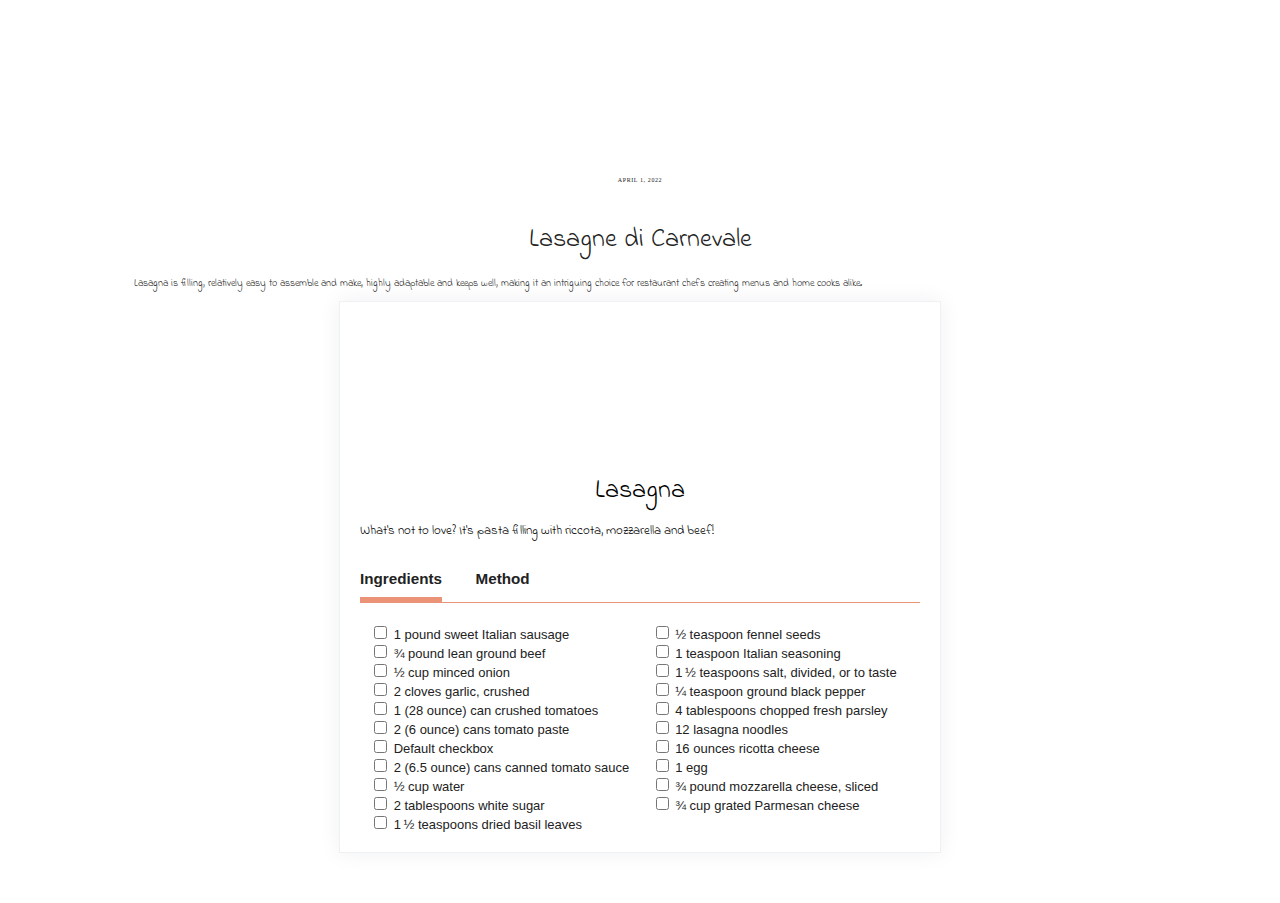
<file: recipes/lasagna.html>
<!DOCTYPE html>

<html>

<head>
    <meta charset="utf-8">

    <!-- GOOGLE FONTS -->
    <link rel="preconnect" href="https://fonts.googleapis.com">
    <link rel="preconnect" href="https://fonts.gstatic.com" crossorigin>
    <link href="https://fonts.googleapis.com/css2?family=Bad+Script&family=Indie+Flower&family=Niconne&display=swap"
        rel="stylesheet">

    <!-- CSS STYLE SHEET -->
    <link rel="stylesheet" href="lasagna.css">


    <head>

        <div class="Blog-meta">
            <time class="Blog-meta" datetime="2022-04-01">April 1, 2022</time>
        </div>

        <h1>Lasagne di Carnevale</h1>

        <div class="recipeDescription">
            <p>
                Lasagna is filling, relatively easy to assemble and make, highly adaptable and keeps well, making it an
                intriguing choice for restaurant chefs creating menus and home cooks alike.</p>
        </div>

    </head>

    <section class="mainContent">
        <div class='recipe-card'>
            <div
                style="background:url(https://images.unsplash.com/photo-1546453570-d2fcacdafbb2?ixlib=rb-1.2.1&ixid=MnwxMjA3fDB8MHxwaG90by1wYWdlfHx8fGVufDB8fHx8&auto=format&fit=crop&w=1452&q=80) no-repeat 50% 50%; background-size:cover; height: 150px">
            </div>
            <div class="recipe-card__body">
                <h1 class="recipe-card__heading">Lasagna</h1>
                <h2 class="recipe-card__subhead"> What's not to love? It's pasta filling with riccota, mozzarella and
                    beef! </h2>

                <ul class="recipe-card__nav">
                    <li>
                        <h3 class="active">Ingredients</h3>
                    </li>
                    <li>
                        <h3>Method</h3>
                    </li>
                </ul>



                <ul class="recipe-card__ingredients">
                    <div class="form-check">
                        <input class="form-check-input" type="checkbox" value="" id="flexCheckDefault">
                        <label class="form-check-label" for="flexCheckDefault">
                            1 pound sweet Italian sausage
                        </label>
                    </div>
                    <div class="form-check">
                        <input class="form-check-input" type="checkbox" value="" id="flexCheckDefault">
                        <label class="form-check-label" for="flexCheckDefault">
                            ¾ pound lean ground beef </label>
                    </div>
                    <div class="form-check">
                        <input class="form-check-input" type="checkbox" value="" id="flexCheckDefault">
                        <label class="form-check-label" for="flexCheckDefault">
                            ½ cup minced onion
                        </label>
                    </div>
                    <div class="form-check">
                        <input class="form-check-input" type="checkbox" value="" id="flexCheckDefault">
                        <label class="form-check-label" for="flexCheckDefault">
                            2 cloves garlic, crushed
                        </label>
                    </div>
                    <div class="form-check">
                        <input class="form-check-input" type="checkbox" value="" id="flexCheckDefault">
                        <label class="form-check-label" for="flexCheckDefault">
                            1 (28 ounce) can crushed tomatoes
                        </label>
                    </div>
                    <div class="form-check">
                        <input class="form-check-input" type="checkbox" value="" id="flexCheckDefault">
                        <label class="form-check-label" for="flexCheckDefault">
                            2 (6 ounce) cans tomato paste
                        </label>
                    </div>
                    <div class="form-check">
                        <input class="form-check-input" type="checkbox" value="" id="flexCheckDefault">
                        <label class="form-check-label" for="flexCheckDefault">
                            Default checkbox
                        </label>
                    </div>
                    <div class="form-check">
                        <input class="form-check-input" type="checkbox" value="" id="flexCheckDefault">
                        <label class="form-check-label" for="flexCheckDefault">
                            2 (6.5 ounce) cans canned tomato sauce
                        </label>
                    </div>
                    <div class="form-check">
                        <input class="form-check-input" type="checkbox" value="" id="flexCheckDefault">
                        <label class="form-check-label" for="flexCheckDefault">
                            ½ cup water
                        </label>
                    </div>
                    <div class="form-check">
                        <input class="form-check-input" type="checkbox" value="" id="flexCheckDefault">
                        <label class="form-check-label" for="flexCheckDefault">
                            2 tablespoons white sugar
                        </label>
                    </div>
                    <div class="form-check">
                        <input class="form-check-input" type="checkbox" value="" id="flexCheckDefault">
                        <label class="form-check-label" for="flexCheckDefault">
                            1 ½ teaspoons dried basil leaves
                        </label>
                    </div>
                    <div class="form-check">
                        <input class="form-check-input" type="checkbox" value="" id="flexCheckDefault">
                        <label class="form-check-label" for="flexCheckDefault">
                            ½ teaspoon fennel seeds
                        </label>
                    </div>
                    <div class="form-check">
                        <input class="form-check-input" type="checkbox" value="" id="flexCheckDefault">
                        <label class="form-check-label" for="flexCheckDefault">
                            1 teaspoon Italian seasoning
                        </label>
                    </div>
                    <div class="form-check">
                        <input class="form-check-input" type="checkbox" value="" id="flexCheckDefault">
                        <label class="form-check-label" for="flexCheckDefault">
                            1 ½ teaspoons salt, divided, or to taste
                        </label>
                    </div>
                    <div class="form-check">
                        <input class="form-check-input" type="checkbox" value="" id="flexCheckDefault">
                        <label class="form-check-label" for="flexCheckDefault">
                            ¼ teaspoon ground black pepper
                        </label>
                    </div>
                    <div class="form-check">
                        <input class="form-check-input" type="checkbox" value="" id="flexCheckDefault">
                        <label class="form-check-label" for="flexCheckDefault">
                            4 tablespoons chopped fresh parsley
                        </label>
                    </div>
                    <div class="form-check">
                        <input class="form-check-input" type="checkbox" value="" id="flexCheckDefault">
                        <label class="form-check-label" for="flexCheckDefault">
                            12 lasagna noodles
                        </label>
                    </div>
                    <div class="form-check">
                        <input class="form-check-input" type="checkbox" value="" id="flexCheckDefault">
                        <label class="form-check-label" for="flexCheckDefault">
                            16 ounces ricotta cheese
                        </label>
                    </div>
                    <div class="form-check">
                        <input class="form-check-input" type="checkbox" value="" id="flexCheckDefault">
                        <label class="form-check-label" for="flexCheckDefault">
                            1 egg
                        </label>
                    </div>
                    <div class="form-check">
                        <input class="form-check-input" type="checkbox" value="" id="flexCheckDefault">
                        <label class="form-check-label" for="flexCheckDefault">
                            ¾ pound mozzarella cheese, sliced
                        </label>
                    </div>
                    <div class="form-check">
                        <input class="form-check-input" type="checkbox" value="" id="flexCheckDefault">
                        <label class="form-check-label" for="flexCheckDefault">
                            ¾ cup grated Parmesan cheese
                        </label>
                    </div>


            </div>
    </section>




</head>


</html>
</file>
<file: recipes/lasagna.css>
img {
    height: auto;
    width: 100%;
    image-rendering: crisp-edges;
    image-rendering: pixelated;
}

h1 {
    font-family: Indie Flower;
    display: block;
    text-align: center;
    font-weight: lighter;
    margin-top: 3%;

}

.mainContent {
    padding-top: ;
}

.recipeDescription {
    font-family: Indie Flower;
    font-weight: 1;
    margin-left: 10%;
    font-size: x-small;
}

.Blog-meta {
    font-family: sofia-pro;
    font-weight: lighter;
    font-style: normal;
    font-size: 6px;
    letter-spacing: .1em;
    text-transform: uppercase;
    color: #222;
    text-align: center;
    display: flex;
    justify-content: center;
    margin-top: 7%;
}

body {
    background: #fff;
    font: 13px "Open Sans", sans-serif;
    color: #222;
}

.recipe-card {
    -webkit-box-shadow: 0px 0px 20px 1px #f0f1f3;
    -moz-box-shadow: 0px 0px 20px 1px #f0f1f3;
    box-shadow: 0px 0px 20px 1px #f0f1f3;
    border: 1px solid #f0f1f3;
    width: 300px;
    margin: 50px auto;
    margin-top: auto;
}

.recipe-card__body {
    padding: 20px;
}

.recipe-card__heading {
    padding: 0;
    margin: 0 0 0;
    color: rgb(0, 0, 0);
}

.recipe-card__subhead {
    font-size: 13px;
    color: rgb(0, 0, 0);
    margin-bottom: 30px;
    font-weight: lighter;
    font-family: Indie Flower;
}

.recipe-card__ingredients {
    list-style: none;
    margin: 0;
    padding: 0;
    margin-left: 10px;
    column-count: 1;
}

.recipe-card__ingredients li {
    margin-bottom: 5px;
}

.recipe-card__ingredients li:before {
    content: "\2022";
    color: #eb9376;
    margin-right: 5px;
}

.recipe-card__nav {
    margin: 0 0 20px;
    padding: 0;
    border-bottom: 1px solid #eb9376;
}

.recipe-card__nav li {
    display: inline-block;
    margin-right: 30px;
}

.recipe-card__nav h3 {
    margin: 0;
    padding: 0;
}

.recipe-card__nav h3:after {
    content: "";
    display: block;
    width: 0%;
    padding-top: 10px;
    margin: 0 auto;
    border-bottom: 5px solid #eb9376;
    transition: width 250ms ease-in-out 0s;
}

.recipe-card__nav h3:hover {
    cursor: pointer;
}

.recipe-card__nav h3:hover:after,
.recipe-card__nav h3.active:after {
    width: 100%;
}

@media (min-width: 599px) {
    .recipe-card {
        width: 600px;
    }

    .recipe-card__ingredients {
        column-count: 2;
    }
}
</file>
